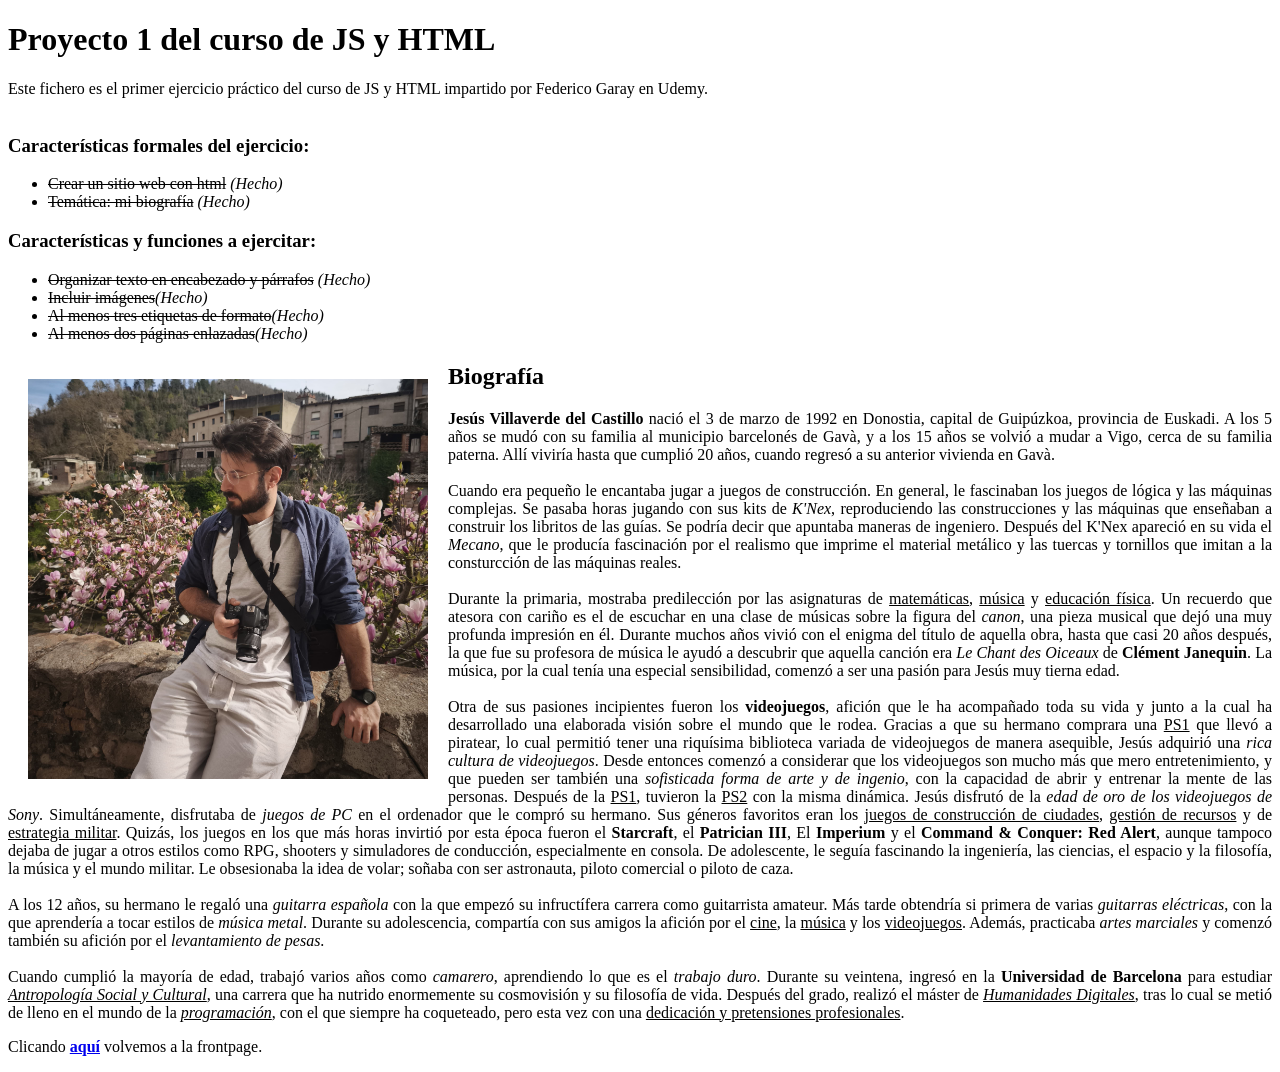
<file: proyecto1/index.html>
<!DOCTYPE html>
<html lang="en">
    <head>
        <meta charset="UTF-8">
        <meta name="viewport" content="width=device-width, initial-scale=1.0">
        <title>Proyecto 1 del curso JS y HTML</title>
    </head>
    <body>
        <h1>Proyecto 1 del curso de JS y HTML</h1>
        <p>
            Este fichero es el primer ejercicio práctico del curso de JS y HTML impartido por Federico Garay en Udemy.
            <br>
            <br>
        </p>
        <h3>Características formales del ejercicio:</h3>
        <ul>
            <li><del>Crear un sitio web con html</del> <em>(Hecho)</em></li>
            <li><del>Temática: mi biografía</del> <em>(Hecho)</em></li>
        </ul>
        <h3>Características y funciones a ejercitar:</h3>
        <ul>
            <li><del>Organizar texto en encabezado y párrafos</del> <em>(Hecho)</em></li>
            <li><del>Incluir imágenes</del><em>(Hecho)</em></li>
            <li><del>Al menos tres etiquetas de formato</del><em>(Hecho)</em></li>
            <li><del>Al menos dos páginas enlazadas</del><em>(Hecho)</em></li>
        </ul>

        <img src='imagenes/Jesus1.jpg' type='image/jpeg' alt='Foto de Jesús' style='float: left; margin: 20px' width="400px">
        <h2>Biografía</h2>
        <p style='text-align: justify;'>
            <strong>Jesús Villaverde del Castillo</strong> nació el 3 de marzo de 1992 en Donostia, capital de Guipúzkoa, provincia de Euskadi. A los 5 años se mudó con su
            familia al municipio barcelonés de Gavà, y a los 15 años se volvió a mudar a Vigo, cerca de su familia paterna. Allí viviría hasta
            que cumplió 20 años, cuando regresó a su anterior vivienda en Gavà.
            <br><br>
            Cuando era pequeño le encantaba jugar a juegos de construcción. En general, le fascinaban los juegos de lógica y las máquinas complejas.
            Se pasaba horas jugando con sus kits de <em>K'Nex</em>, reproduciendo las construcciones y las máquinas que enseñaban a construir los libritos de las guías.
            Se podría decir que apuntaba maneras de ingeniero. Después del K'Nex apareció en su vida el <em>Mecano</em>, que le producía fascinación por el realismo
            que imprime el material metálico y las tuercas y tornillos que imitan a la consturcción de las máquinas reales.
            <br><br>
            Durante la primaria, mostraba predilección por las asignaturas de <ins>matemáticas</ins>, <ins>música</ins> y <ins>educación física</ins>. Un recuerdo que atesora con cariño es
            el de escuchar en una clase de músicas sobre la figura del <em>canon</em>, una pieza musical que dejó una muy profunda impresión en él. Durante muchos años
            vivió con el enigma del título de aquella obra, hasta que casi 20 años después, la que fue su profesora de música le ayudó a descubrir que aquella
            canción era <em>Le Chant des Oiceaux</em> de <strong>Clément Janequin</strong>. La música, por la cual tenía una especial sensibilidad, comenzó a ser una pasión para Jesús muy tierna edad.
            <br><br>
            Otra de sus pasiones incipientes fueron los <strong>videojuegos</strong>, afición que le ha acompañado toda su vida y junto a la cual ha desarrollado una elaborada visión
            sobre el mundo que le rodea. Gracias a que su hermano comprara una <ins>PS1</ins> que llevó a piratear, lo cual permitió tener una riquísima biblioteca variada de videojuegos
            de manera asequible, Jesús adquirió una <em>rica cultura de videojuegos</em>. Desde entonces comenzó a considerar que los videojuegos son mucho más que
            mero entretenimiento, y que pueden ser también una <em>sofisticada forma de arte y de ingenio</em>, con la capacidad de abrir y entrenar la mente de
            las personas. Después de la <ins>PS1</ins>, tuvieron la <ins>PS2</ins> con la misma dinámica. Jesús disfrutó de la <em>edad de oro de los videojuegos de Sony</em>.
            Simultáneamente, disfrutaba de <em>juegos de PC</em> en el ordenador que le compró su hermano. Sus géneros favoritos eran los <ins>juegos de construcción de ciudades</ins>,
            <ins>gestión de recursos</ins> y de <ins>estrategia militar</ins>. Quizás, los juegos en los que más horas invirtió por esta época fueron el <strong>Starcraft</strong>, el <strong>Patrician III</strong>,
            El <strong>Imperium</strong> y el <strong>Command & Conquer: Red Alert</strong>, aunque tampoco dejaba de jugar a otros estilos como RPG, shooters y simuladores de conducción, especialmente en consola.
            De adolescente, le seguía fascinando la ingeniería, las ciencias, el espacio y la filosofía, la música y el mundo militar. Le obsesionaba la idea de volar;
            soñaba con ser astronauta, piloto comercial o piloto de caza.
            <br><br>
            A los 12 años, su hermano le regaló una <em>guitarra española</em> con la que empezó su infructífera carrera como guitarrista amateur. Más tarde
            obtendría si primera de varias <em>guitarras eléctricas</em>, con la que aprendería a tocar estilos de <em>música metal</em>. Durante su adolescencia, compartía
            con sus amigos la afición por el <ins>cine</ins>, la <ins>música</ins> y los <ins>videojuegos</ins>. Además, practicaba <em>artes marciales</em> y comenzó también su afición por el <em>levantamiento de pesas</em>.
            <br><br>
            Cuando cumplió la mayoría de edad, trabajó varios años como <em>camarero</em>, aprendiendo lo que es el <em>trabajo duro</em>.
            Durante su veintena, ingresó en la <strong>Universidad de Barcelona</strong> para estudiar <em><ins>Antropología Social y Cultural</ins></em>, una carrera que ha nutrido enormemente
            su cosmovisión y su filosofía de vida. Después del grado, realizó el máster de <em><ins>Humanidades Digitales</ins></em>, tras lo cual se metió de lleno en el mundo de
            la <ins><em>programación</em></ins>, con el que siempre ha coqueteado, pero esta vez con una <ins>dedicación y pretensiones profesionales</ins>.
        </p>
        <p>
            Clicando <b><a href='../../../index.html'>aquí</a></b> volvemos a la frontpage.
        </p>
    </body>
</html>
</file>
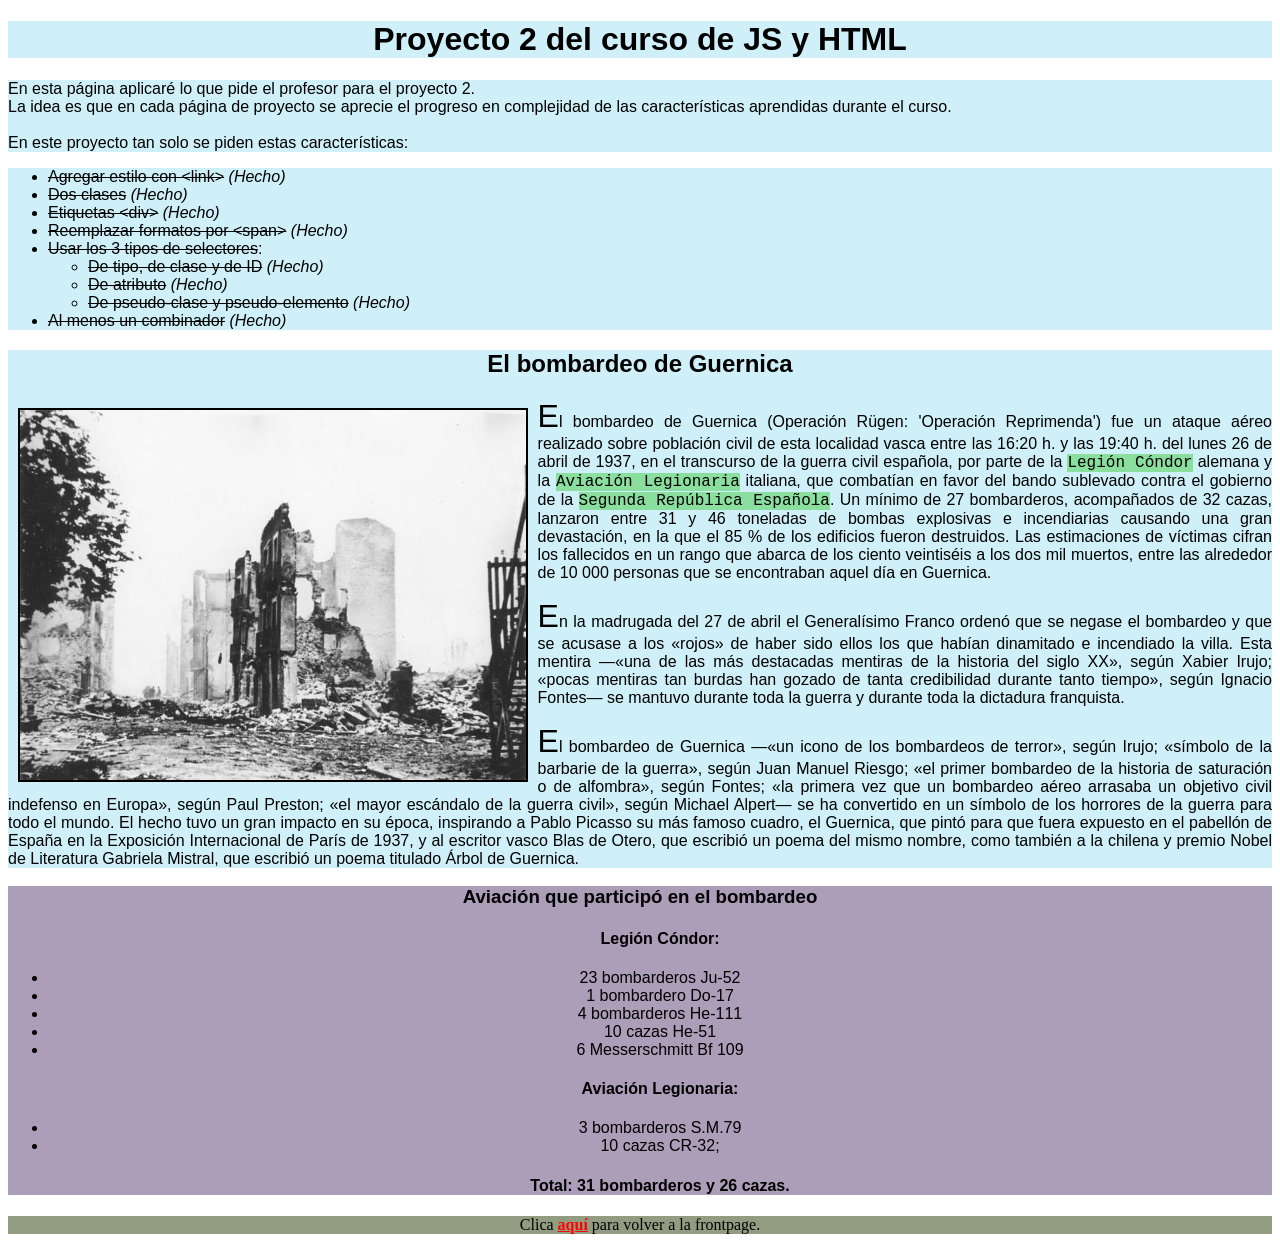
<file: proyecto2/index.html>
<!DOCTYPE html>
<html lang="en">
    <head>
        <meta charset="UTF-8">
        <meta name="viewport" content="width=device-width, initial-scale=1.0">
        <title>Proyecto 2 del curso de JS</title>
        <link rel='stylesheet' href='estilos/estilos.css'>
    </head>
    <body>
        <h1 class='texto' style='text-align: center;'>Proyecto 2 del curso de JS y HTML</h1>
        <p class='texto'>
            En esta página aplicaré lo que pide el profesor para el proyecto 2. <br>
            La idea es que en cada página de proyecto se aprecie el progreso en complejidad de las características aprendidas durante el curso. <br>
            <br>
            En este proyecto tan solo se piden estas características:
        </p>
        <ul class='texto'>
            <li><del>Agregar estilo con &lt;link&gt;</del> <em>(Hecho)</em></li>
            <li><del>Dos clases</del> <em>(Hecho)</em></li>
            <li><del>Etiquetas &lt;div&gt;</del> <em>(Hecho)</em></li>
           <li><del>Reemplazar formatos por &lt;span&gt;</del> <em>(Hecho)</em></li>
           <li><del>Usar los 3 tipos de selectores</del>: 
                <ul>
                    <li><del>De tipo, de clase y de ID</del> <em>(Hecho)</em></li>
                    <li><del>De atributo</del> <em>(Hecho)</em> </li>
                    <li><del>De pseudo-clase y pseudo-elemento</del> <em>(Hecho)</em></li>
                </ul>
            </li>
            <li><del>Al menos un combinador</del> <em>(Hecho)</em> </li>
        </ul>

        <div class='texto'>
            <h2 style='text-align: center;'>El bombardeo de Guernica</h2>
                <img class='imagen' src='imagenes/Guernica1.jpg' type='imagen/jpeg'>
            <p>
                El bombardeo de Guernica (Operación Rügen: 'Operación Reprimenda') fue un ataque aéreo realizado sobre población civil
                de esta localidad vasca entre las 16:20 h. y las 19:40 h. del lunes 26 de abril de 1937, en el transcurso de la guerra civil
                española, por parte de la <span class='textoDestacado'>Legión Cóndor</span> alemana y la <span class='textoDestacado'>Aviación
                Legionaria</span> italiana, que combatían en favor del bando
                sublevado contra el gobierno de la <span class='textoDestacado'>Segunda República Española</span>. Un mínimo de 27 bombarderos, acompañados de 32 cazas,
                lanzaron entre 31 y 46 toneladas de bombas explosivas e incendiarias causando una gran devastación, en la que el 85 % de
                los edificios fueron destruidos. Las estimaciones de víctimas cifran los fallecidos en un rango que abarca de los ciento
                veintiséis a los dos mil muertos, entre las alrededor de 10 000 personas que se encontraban aquel día en Guernica.
            </p>

            <p>
                En la madrugada del 27 de abril el Generalísimo Franco ordenó que se negase el bombardeo y que se acusase a los «rojos»
                de haber sido ellos los que habían dinamitado e incendiado la villa. Esta mentira —«una de las más destacadas mentiras de
                la historia del siglo XX», según Xabier Irujo; «pocas mentiras tan burdas han gozado de tanta credibilidad durante tanto
                tiempo», según Ignacio Fontes— se mantuvo durante toda la guerra y durante toda la dictadura franquista.
            </p>
            <p>
                El bombardeo de Guernica —«un icono de los bombardeos de terror», según Irujo; «símbolo de la barbarie de la guerra»,
                según Juan Manuel Riesgo; «el primer bombardeo de la historia de saturación o de alfombra», según Fontes; «la primera vez
                que un bombardeo aéreo arrasaba un objetivo civil indefenso en Europa», según Paul Preston; «el mayor escándalo de la guerra
                civil», según Michael Alpert— se ha convertido en un símbolo de los horrores de la guerra para todo el mundo.
                El hecho tuvo un gran impacto en su época, inspirando a Pablo Picasso su más famoso cuadro, el Guernica, que pintó para que
                fuera expuesto en el pabellón de España en la Exposición Internacional de París de 1937, y al escritor vasco Blas de Otero,
                que escribió un poema del mismo nombre, como también a la chilena y premio Nobel de Literatura Gabriela Mistral, que escribió
                 un poema titulado Árbol de Guernica.
            </p>
        </div>
        <div class="texto" style='background-color: rgb(172, 157, 185); text-align: center;'>
            <h3>Aviación que participó en el bombardeo</h3>
            <div>
                <ul>
                    <h4>Legión Cóndor:</h4>
                        <li>23 bombarderos Ju-52</li>
                        <li>1 bombardero Do-17</li>
                        <li>4 bombarderos He-111</li>
                        <li>10 cazas He-51</li>
                        <li>6 Messerschmitt Bf 109</li>
                </ul>
            </div>
            <ul>
                <h4>Aviación Legionaria:</h4>
                    <li>3 bombarderos S.M.79</li>
                    <li>10 cazas CR-32;</li>
                <h4>Total: 31 bombarderos y 26 cazas.</h5>
            </ul>

        </div>
        <p id='footer'>
            Clica <b><a href='../../../index.html'>aquí</a></b> para volver a la frontpage.
        </p>
    </body>
</html>
</file>
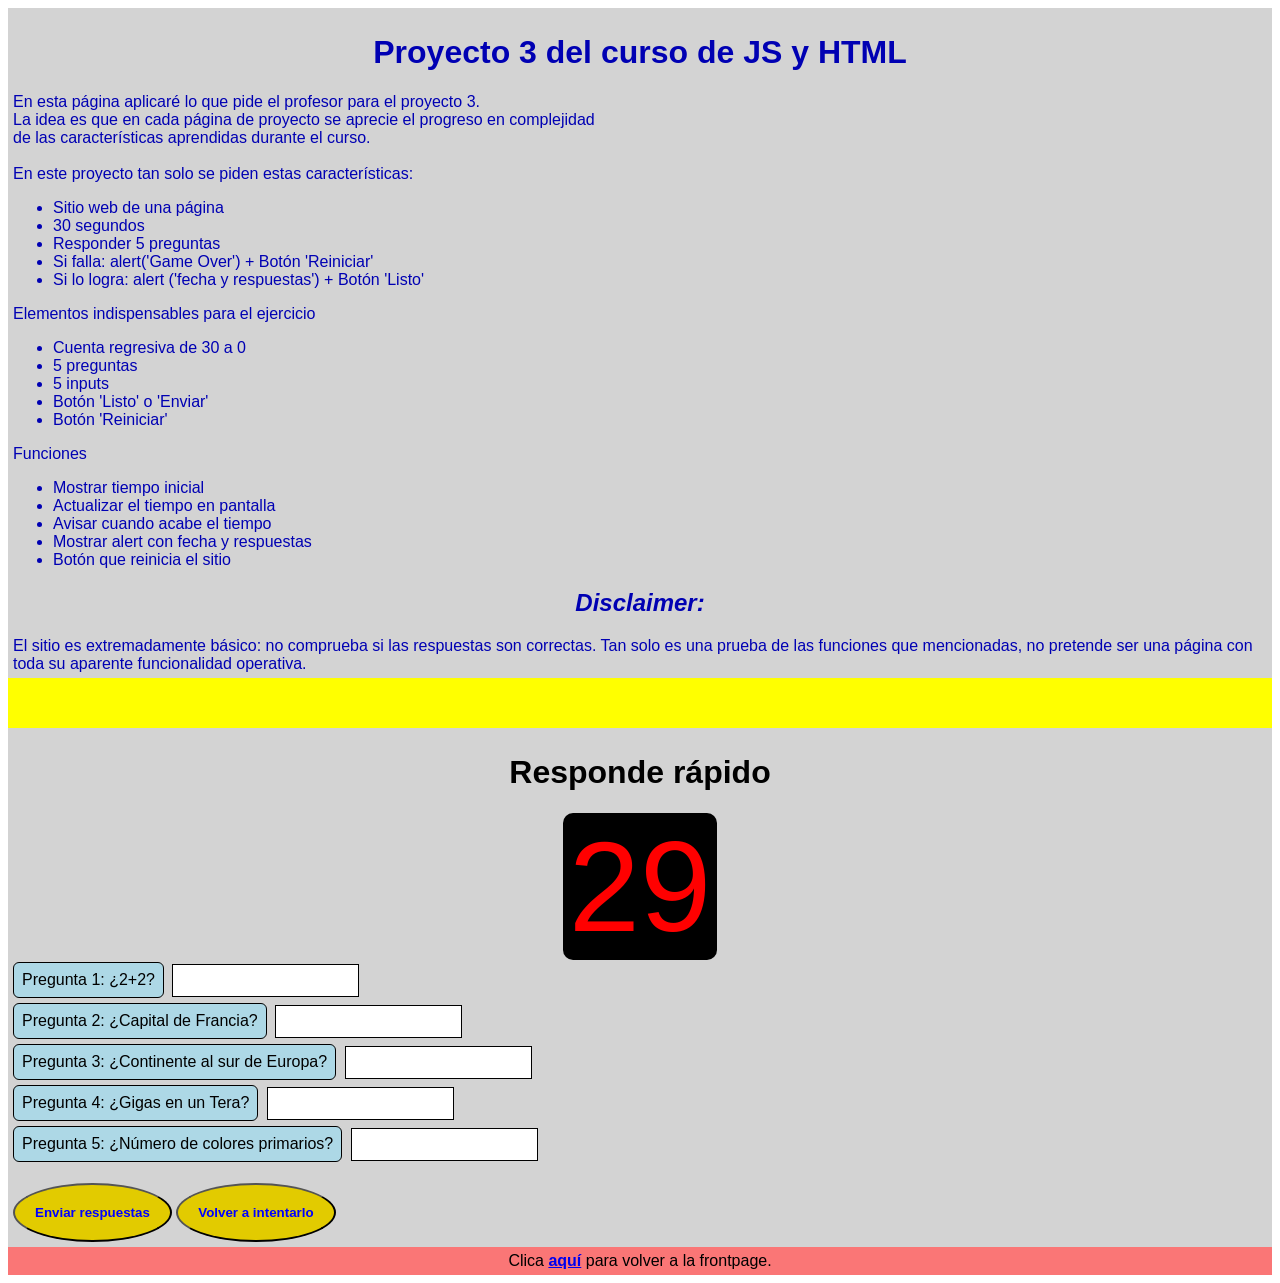
<file: proyecto3/index.html>
<!DOCTYPE html>
<html lang="en">
    <head>
        <meta charset="UTF-8">
        <meta name="viewport" content="width=device-width, initial-scale=1.0">
        <title>Proyecto 3 del curso de JS</title>
        <link rel="stylesheet" href="estilos/estilo.css">
    </head>
    <body onload='comenzarCuentaRegresiva()'>
        <audio id='audioAlarma'>
            <source  src='audios/alarma.mp3' type='audio/mpeg'>
        </audio>
        <div class="cabecera">
            <h1>Proyecto 3 del curso de JS y HTML</h1>
            <p>
                En esta página aplicaré lo que pide el profesor para el proyecto 3. <br>
                La idea es que en cada página de proyecto se aprecie el progreso en complejidad <br>
                de las características aprendidas durante el curso. <br>
                <br>
                En este proyecto tan solo se piden estas características:
            </p>
            <ul>
                <li>Sitio web de una página</li>
                <li>30 segundos</li>
                <li>Responder 5 preguntas</li>
                <li>Si falla: alert('Game Over') + Botón 'Reiniciar'</li>
                <li>Si lo logra: alert ('fecha y respuestas') + Botón 'Listo'</li>
            </ul>
            <p>Elementos indispensables para el ejercicio</p>
            <ul>
                <li>Cuenta regresiva de 30 a 0</li>
                <li>5 preguntas</li>
                <li>5 inputs</li>
                <li>Botón 'Listo' o 'Enviar'</li>
                <li>Botón 'Reiniciar'</li>
            </ul>
            <p>Funciones</p>
            <ul>
                <li>Mostrar tiempo inicial</li>
                <li>Actualizar el tiempo en pantalla</li>
                <li>Avisar cuando acabe el tiempo</li>
                <li>Mostrar alert con fecha y respuestas</li>
                <li>Botón que reinicia el sitio</li>
            </ul>
            <h2><em>Disclaimer:</em></h2>
            <p>El sitio es extremadamente básico: no comprueba si las respuestas son correctas. Tan solo es una prueba de
                las funciones que mencionadas, no pretende ser una página con toda su aparente funcionalidad operativa.
            </p>
        </div>
        <div class="barra"></div>
        <div class='body'>
            <h1>Responde rápido</h1>
            <p id='segundero' class="segundero"></p> 
            <p class="pregunta">Pregunta 1: ¿2+2?</p>
            <input id='respuesta1' class="input"><br>
            <p class="pregunta">Pregunta 2: ¿Capital de Francia?</p>
            <input id='respuesta2' class="input"><br>
            <p class="pregunta">Pregunta 3: ¿Continente al sur de Europa?</p>
            <input id='respuesta3' class="input"><br>
            <p class="pregunta">Pregunta 4: ¿Gigas en un Tera?</p>
            <input id='respuesta4' class="input"><br>
            <p class="pregunta">Pregunta 5: ¿Número de colores primarios?</p>
            <input id='respuesta5' class="input"><br>
            <br>
            <button onclick='enviarRespuesta()' class="boton">Enviar respuestas</button>
            <button onclick='recargarPagina()' class="boton">Volver a intentarlo</button>
        </div>
        
        <p id='footer' class="footer">
            Clica <b><a href='../../index.html'>aquí</a></b> para volver a la frontpage.
        </p>


        <script>
        let segundos = 29
        let elementSegundero = document.getElementById('segundero')
        let intervaloDeTiempo
        let cuentaRegresiva
        let audio = document.getElementById('audioAlarma')



        function comenzarCuentaRegresiva(){
            intervaloDeTiempo = setInterval(restarSegundo, 1000)
            cuentaRegresiva = setTimeout(tiempoAcabado, 1000* 30)
        }

        function restarSegundo(){
            elementSegundero.textContent = segundos
            segundos = segundos - 1
        }

        function tiempoAcabado(){
            clearInterval(intervaloDeTiempo)
            clearTimeout(cuentaRegresiva)
            audio.play()
            alert('Tiempo agotado')
        }

        function enviarRespuesta(){
            clearInterval(intervaloDeTiempo)
            clearTimeout(cuentaRegresiva)
            
            let respuesta1 = document.getElementById('respuesta1').value
            let respuesta2 = document.getElementById('respuesta2').value
            let respuesta3 = document.getElementById('respuesta3').value
            let respuesta4 = document.getElementById('respuesta4').value
            let respuesta5 = document.getElementById('respuesta5').value            
            let fecha = new Date
            
            let mensaje = fecha.toLocaleDateString('es-Es') + '\n' +
            '1. ' + respuesta1 + '\n' +
            '2. ' + respuesta2 + '\n' +
            '3. ' + respuesta3 + '\n' +
            '4. ' + respuesta4 + '\n' +
            '5. ' + respuesta5 + '\n'
            
            alert (mensaje)
        }

        function recargarPagina(){
            location.reload()
        }
    </script>
    </body>


</html>
</file>
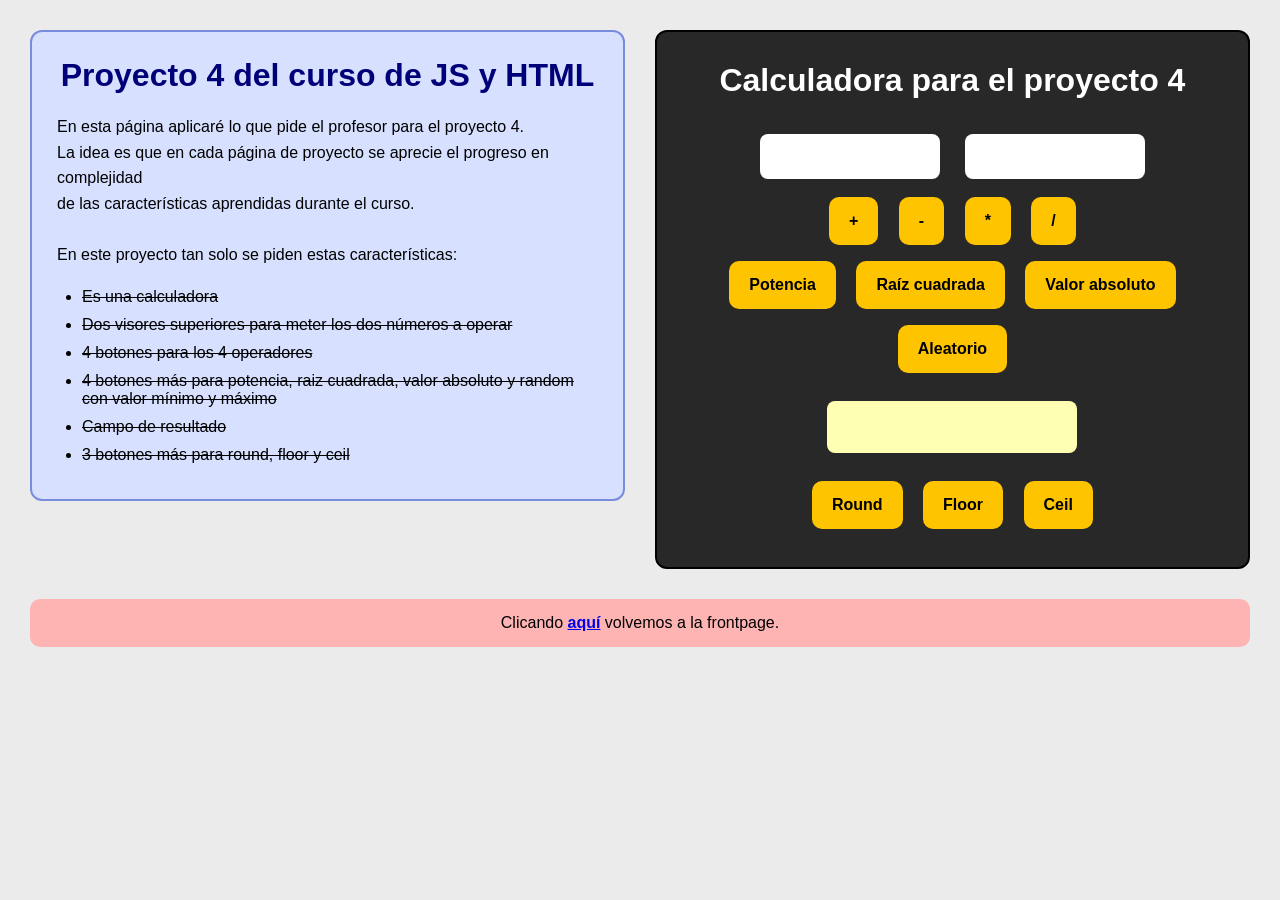
<file: proyecto4/index.html>
<!DOCTYPE html>
<html lang="en">
    <head>
        <meta charset="UTF-8">
        <meta name="viewport" content="width=device-width, initial-scale=1.0">
        <title>Proyecto 4 del curso de JS</title>
        <script src='scripts.js'></script>
        <link rel='stylesheet' href='estilos.css'>
    </head>

    <body>
        <div class="contenedor">
            <div class="descripcion">
                <h1>Proyecto 4 del curso de JS y HTML</h1>
                <p>
                    En esta página aplicaré lo que pide el profesor para el proyecto 4. <br>
                    La idea es que en cada página de proyecto se aprecie el progreso en complejidad <br>
                    de las características aprendidas durante el curso. <br>
                    <br>
                    En este proyecto tan solo se piden estas características:
                </p>
                <ul>
                    <li><del>Es una  calculadora</del></li>
                    <li><del>Dos visores superiores para meter los dos números a operar</del></li>
                    <li><del>4 botones para los 4 operadores</del></li>
                    <li><del>4 botones más para potencia, raiz cuadrada, valor absoluto y random con valor mínimo y máximo</del></li>
                    <li><del>Campo de resultado</del></li>
                    <li><del>3 botones más para round, floor y ceil</del></li>
                </ul>
            </div>
            <div class="ejercicio">
                <h1>Calculadora para el proyecto 4</h1>
                <input id='idNum1' class='input'>
                <input id='idNum2' class='input'>
                <br>
                <button id='idSumar' onclick='sumar()' class='boton'>+</button>
                <button id='idRestar' onclick='restar()' class='boton'>-</button>
                <button id='idMltiplicar' onclick='multiplicar()' class='boton'>*</button>
                <button id='idDividir' onclick='dividir()' class='boton'>/</button>
                <br>
                <button id='idPotencia' onclick='hacerPotencia()' class='boton'>Potencia</button>
                <button id='idRaiz' onclick='hacerRaiz()' class='boton'>Raíz cuadrada</button>
                <button id='idAbsoluto' onclick='hacerAbsoluto()' class='boton'>Valor absoluto</button>
                <button id='idAleatorio' onclick='hacerAleatorio()' class='boton'>Aleatorio</button>
                <br>
                <input id='idResultado' class='resultado'>
                <br>
                <button id='idRound' onclick='hacerRound()' class='boton'>Round</button>
                <button id='idFloor' onclick='hacerFloor()' class='boton'>Floor</button>
                <button id='idCeil' onclick='hacerCeil()' class='boton'>Ceil</button>
            </div>
        </div>
        <p class="footer">
            Clicando <b><a href='../../../index.html'>aquí</a></b> volvemos a la frontpage.
        </p>
    </body>
</file>
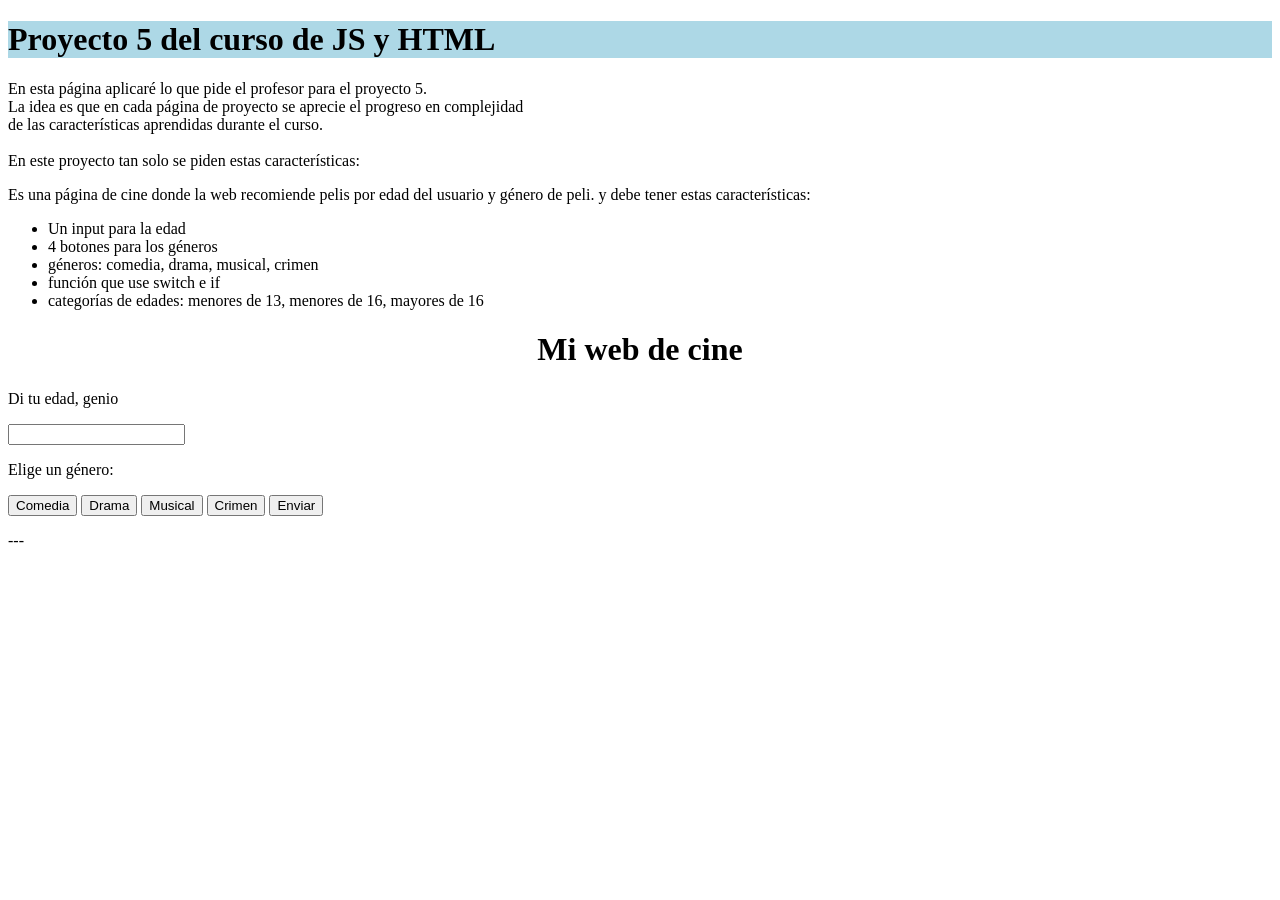
<file: proyecto5/index.html>
<!DOCTYPE html>
<html lang="en">
    <head>
        <meta charset="UTF-8">
        <meta name="viewport" content="width=device-width, initial-scale=1.0">
        <title>Proyecto 5 del curso de JS</title>
        <script src='scripts.js'></script>
    </head>

    <body>
        <h1 style='background-color: lightblue;'>Proyecto 5 del curso de JS y HTML</h1>
        <p>
            En esta página aplicaré lo que pide el profesor para el proyecto 5. <br>
            La idea es que en cada página de proyecto se aprecie el progreso en complejidad <br>
            de las características aprendidas durante el curso. <br>
            <br>
            En este proyecto tan solo se piden estas características:
        </p>
        <p>Es una página de cine donde la web recomiende pelis por edad del usuario y género de peli. y debe tener estas características:</p>
        <ul>
            <li>Un input para la edad</li>
            <li>4 botones para los géneros</li>
            <li>géneros: comedia, drama, musical, crimen</li>
            <li>función que use switch e if</li>
            <li>categorías de edades: menores de 13, menores de 16, mayores de 16</li>
        </ul>
        <h1 style='text-align: center;'>Mi web de cine</h1>
        <p>Di tu edad, genio</p>
        <input id='idEdadUsuario'>
        <p>Elige un género:</p>
        <button id='idGenero1' onclick='seleccionarGenero1()'>Comedia</button>
        <button id='idGenero2' onclick='seleccionarGenero2()'>Drama</button>
        <button id='idGenero3' onclick='seleccionarGenero3()'>Musical</button>
        <button id='idGenero4' onclick='seleccionarGenero4()'>Crimen</button>
        <button id='idEnviar' onclick='mostrarPeli()'>Enviar</button>
        <p id='idResultadoPelicula'>---</p>

    </body>
</file>
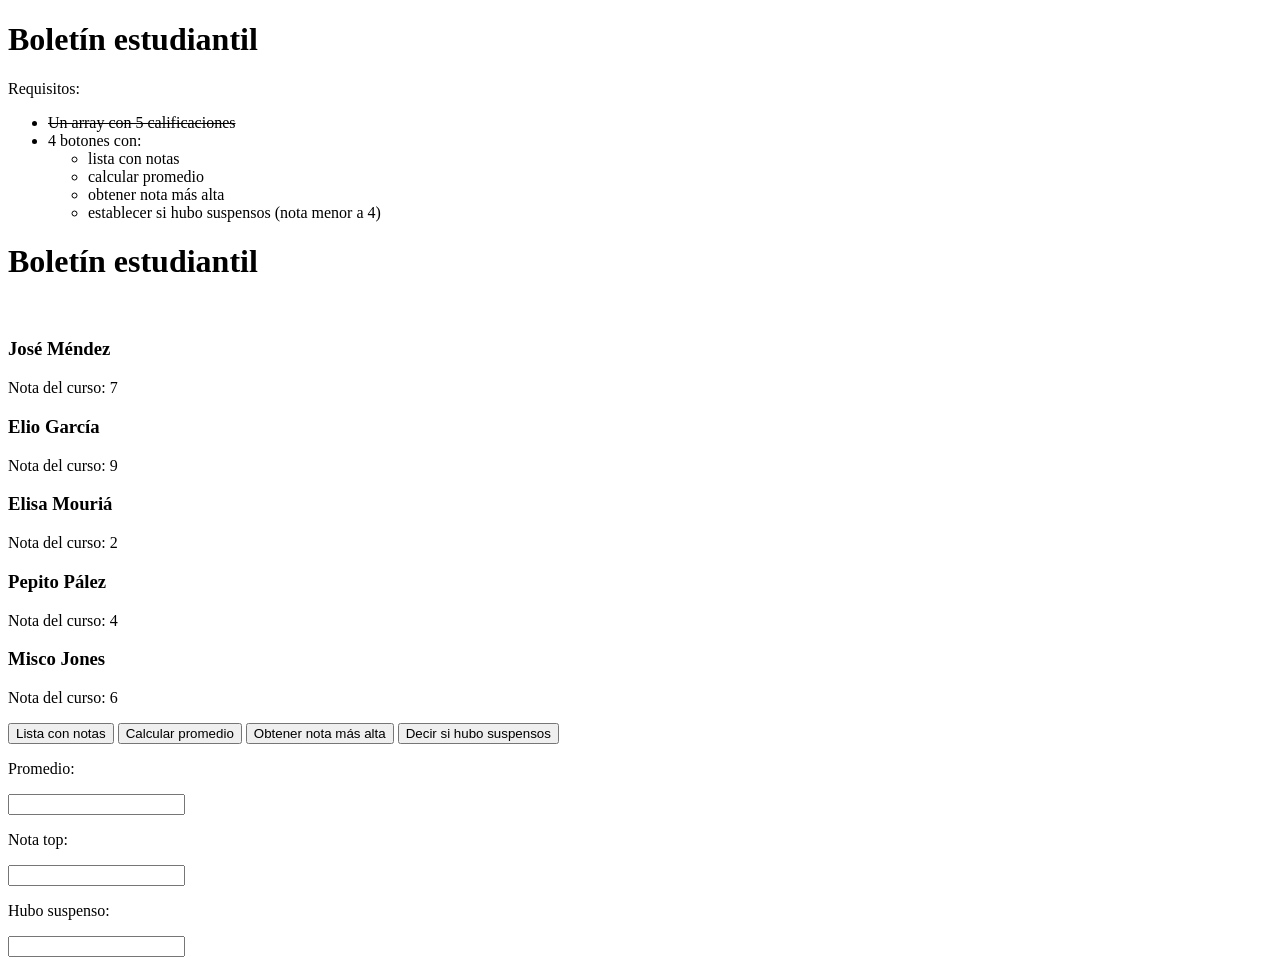
<file: proyecto6/index.html>
<!DOCTYPE html>
<html lang="en">
    <head>
        <meta charset="UTF-8">
        <meta name="viewport" content="width=device-width, initial-scale=1.0">
        <title>Proyecto 6 del curso de JS</title>
        <script src='scripts.js'></script>
    </head>
    <body>
        <h1>Boletín estudiantil</h1>
        <p>Requisitos:</p>
        <ul>
            <li><del>Un array con 5 calificaciones</del></li>
            <li>4 botones con:
                <ul>
                    <li>lista con notas</li>
                    <li>calcular promedio</li>
                    <li>obtener nota más alta</li>
                    <li>establecer si hubo suspensos (nota menor a 4)</li>
                </ul>
            </li>
        </ul>

        <h1>Boletín estudiantil</h1>
        <br>
        <h3>José Méndez</h3>
        <p>Nota del curso: 7</p>

        <h3>Elio García</h3>
        <p>Nota del curso: 9</p>

        <h3>Elisa Mouriá</h3>
        <p>Nota del curso: 2</p>

        <h3>Pepito Pález</h3>
        <p>Nota del curso: 4</p>

        <h3>Misco Jones</h3>
        <p>Nota del curso: 6</p>

        <button type='button' onclick='mostrarListaNotas()'>Lista con notas</button>
        <button type='button' onclick='calcularPromedio()'>Calcular promedio</button>
        <button type='button' onclick='obtenerNotaTop()'>Obtener nota más alta</button>
        <button type='button' onclick='detectarSuspenso()'>Decir si hubo suspensos</button>
        <p>Promedio: </p>
        <input id='idPromedio'>
        <p>Nota top: </p>
        <input id='idNotaTop'>
        <p>Hubo suspenso: </p>
        <input id='idSuspensoCheck'>
        <div id='idLista'></div>
    </body>
</file>
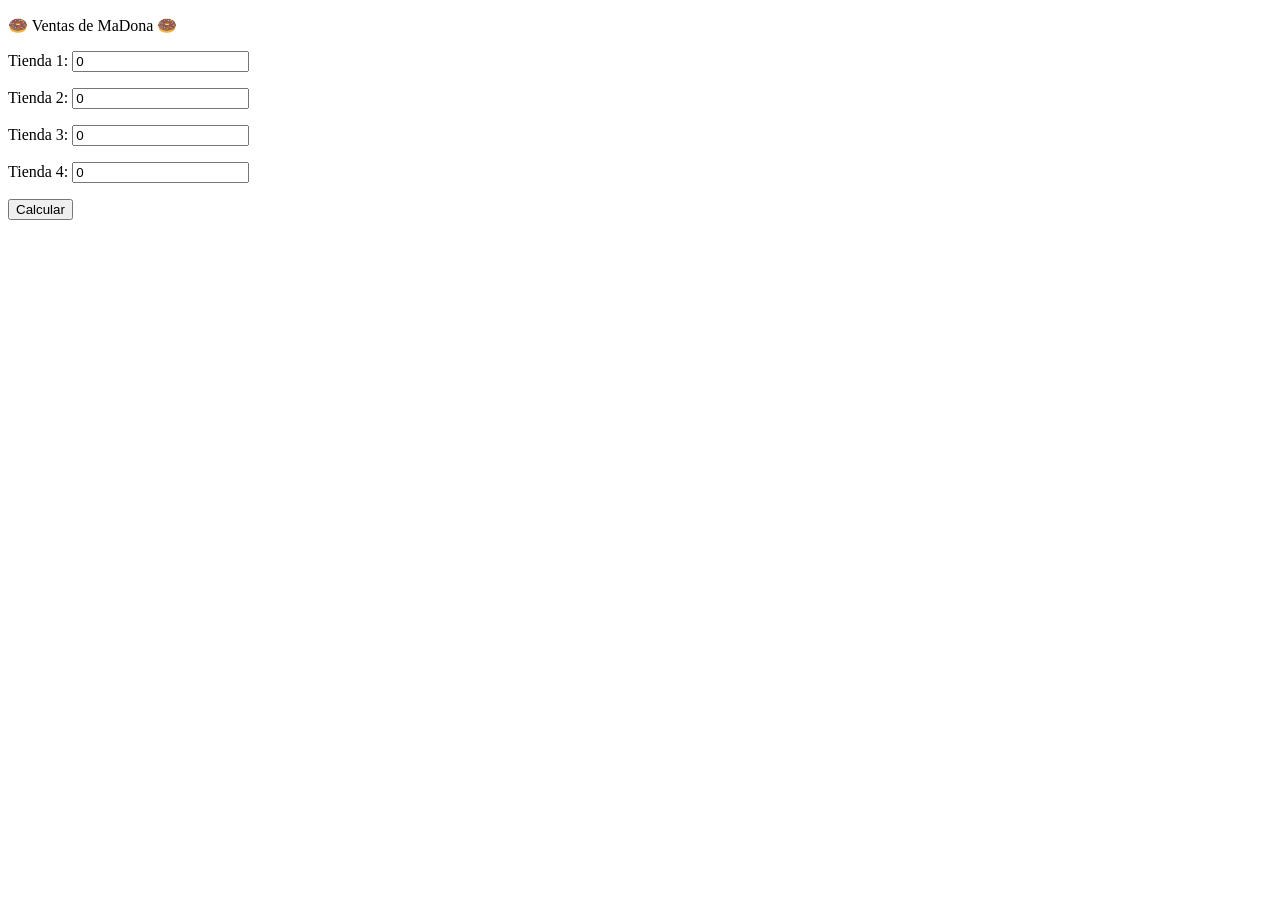
<file: proyecto7/index.html>
<!DOCTYPE html>
<html>

    <head>
        <title>Venta de Donuts</title>
        <script src="misScripts.js"></script>
    </head>
    
    <body onload="crearTiendas('itemsTiendas', 0, 4)">
        <p>&#127849 Ventas de MaDona &#127849</p>
    
        <div id="itemsTiendas">
        </div>

        <p id="parrafoSalida">
        </p>

        <p>
            <button onclick="calcular()">Calcular</button>
        </p>
    </body>

</html>
</file>
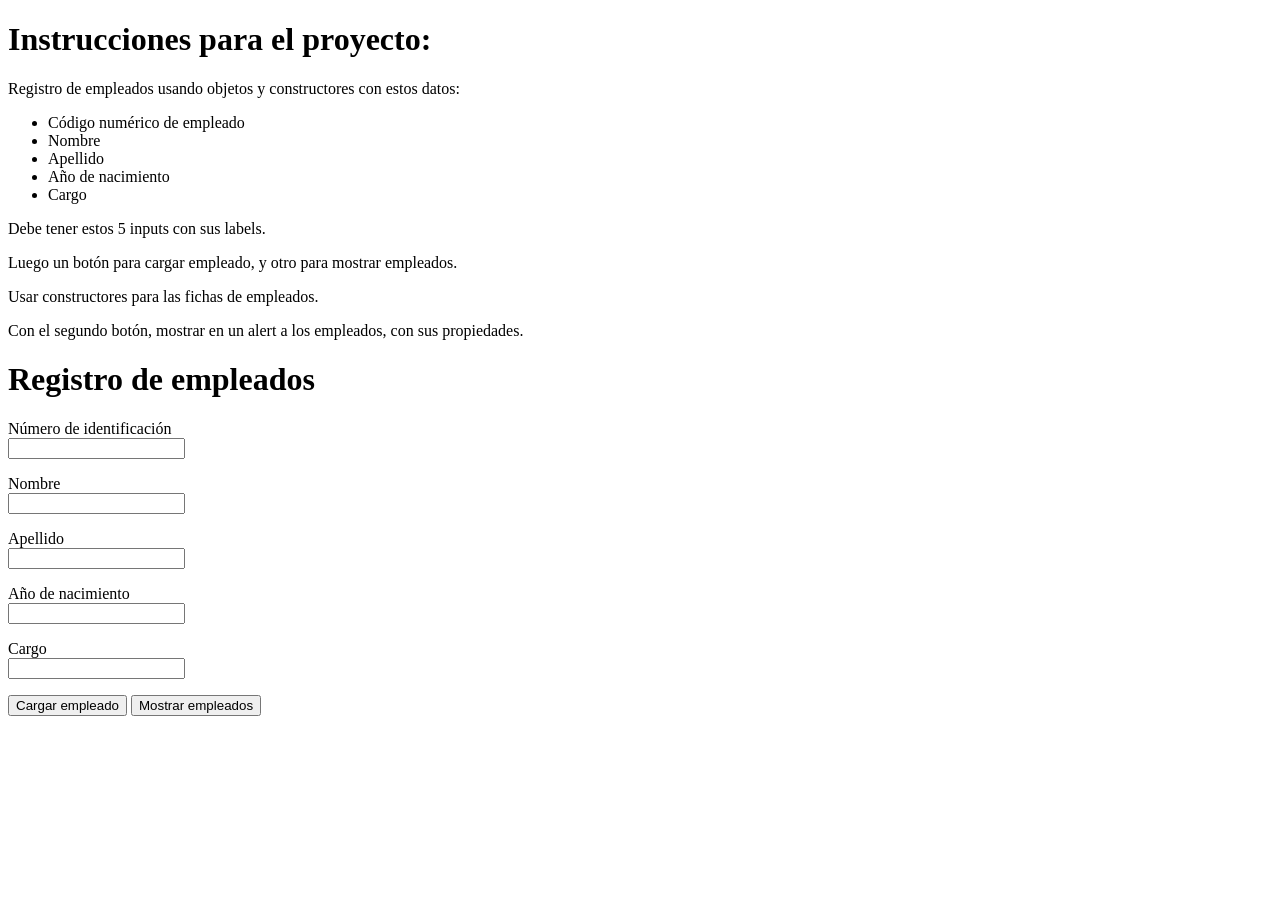
<file: proyecto8/index.html>
<!DOCTYPE html>
<html lang="en">
<head>
    <meta charset="UTF-8">
    <meta name="viewport" content="width=device-width, initial-scale=1.0">
    <title>Registro de empleados</title>
    <script src='scripts.js'></script>
</head>
<body>
    <h1>Instrucciones para el proyecto:</h1>
    <p>Registro de empleados usando objetos y constructores con estos datos:</p>
    <ul>
        <li>Código numérico de empleado</li>
        <li>Nombre</li>
        <li>Apellido</li>
        <li>Año de nacimiento</li>
        <li>Cargo</li>
    </ul>
    <p>Debe tener estos 5 inputs con sus labels.</p>
    <p>Luego un botón para cargar empleado, y otro para mostrar empleados.</p>
    <p>Usar constructores para las fichas de empleados.</p>
    <p>Con el segundo botón, mostrar en un alert a los empleados, con sus propiedades.</p>

    <h1>Registro de empleados</h1>
    <div id='elementoInputs'>
        <p>
            <label for='idIdentificacion'>Número de identificación</label><br>
            <input type='number' id='idIdentificacion'>
        </p>
        <p>
            <label for='idNombre'>Nombre</label><br>
            <input id='idNombre'>
        </p>
        <p>
            <label for='idApellido'>Apellido</label><br>
            <input id='idApellido'>
        </p>
        <p>
            <label for='idAño'>Año de nacimiento</label><br>
            <input id='idAño'>
        </p>
        <p>
            <label for='idCargo'>Cargo</label><br>
            <input id='idCargo'>
        </p>
    </div>

    <button onclick='cargarEmpleado()'>Cargar empleado</button>
    <button onclick='mostrarEmpleados()'>Mostrar empleados</button>
</body>
</html>
</file>
<file: proyecto2/estilos/estilos.css>
/*Clase - texto general*/
.texto{
    text-align: justify;
    font-family: 'Gill Sans', 'Gill Sans MT', Calibri, 'Trebuchet MS', sans-serif;
    background-color: rgb(207, 240, 248);
}

/*Clase - Texto destacado*/
.textoDestacado{
    font-family: 'Courier New', Courier, monospace;
    background-color: rgb(138, 223, 159);
}

/*Clase - Imágenes*/
.imagen{
    float: left;
    width: 40%;
    margin: 10px;
    border: solid 2px black;
}

/*ID - Para darle estilo solo al footer*/
#footer{
    background-color: rgb(146, 156, 129);
    text-align: center;
}

/*Combinador y pseudo-elemento. Para poner la inicial de cada párrafo en mayúsculas.*/
div>p::first-letter{
    font-size: 2em;
}

/*Atributo - Para darle estilo a los links*/
a[href]{
    color: red;
}

/*ID y estado - Agrandar el footer en hover*/
#footer:hover{
    font-size: 1.1em;
}
</file>
<file: proyecto3/estilos/estilo.css>
.cabecera{
    background-color: lightgray;
    color: rgb(0, 0, 179);
    font-family: 'Gill Sans', 'Gill Sans MT', Calibri, 'Trebuchet MS', sans-serif;
}

div{
    padding: 5px;
}

p{
    margin: 0px;
}

h1{
    text-align: center;
}

h2{
    text-align: center;
}

h3{
    text-align: center;
}

.barra{
    background-color: yellow;
    height: 40px;
}

.body{
    font-family: 'Gill Sans', 'Gill Sans MT', Calibri, 'Trebuchet MS', sans-serif;
    background-color: lightgray;
}

.segundero{
    font-family: 'Gill Sans', 'Gill Sans MT', Calibri, 'Trebuchet MS', sans-serif;
    background-color: black;
    color: red;
    margin: 0 550px;
    font-size: 8em;
    text-align: center;
    border-radius: 10px;
}

.pregunta{
    background-color: lightblue;
    border: 1px, solid, black;
    border-radius: 6px;
    display: inline-block;
    padding: 8px;
}

.input{
    padding: 8px;
    border: 1px, ridge, black;
    margin: 4px;
}

.boton{
    background-color: rgb(226, 203, 0);
    color: blue;
    padding: 20px;
    border-radius: 50%;
    font-weight: bold;
}

.boton:hover{
    background-color: rgb(226, 154, 0);
    padding: 22px;

}

.footer{
    text-align: center;
    font-family: 'Gill Sans', 'Gill Sans MT', Calibri, 'Trebuchet MS', sans-serif;
    background-color: rgb(250, 118, 118);
    padding: 5px;
}
</file>
<file: proyecto4/estilos.css>
*{
    margin: 0;
    padding: 0;
    box-sizing: border-box;
}

body{
    background-color: rgb(235, 235, 235);
    font-family: 'Gill Sans', 'Gill Sans MT', Calibri, 'Trebuchet MS', sans-serif;
    padding: 30px;
}

.contenedor{
    display: flex;
    gap: 30px;
    align-items: flex-start;
}

.descripcion{
    width: 50%;
    background-color: rgb(215, 225, 255);
    padding: 25px;
    border-radius: 12px;
    border: 2px solid rgb(120, 140, 220);
}

.descripcion h1{
    text-align: center;
    margin-bottom: 20px;
    color: rgb(0, 0, 120);
}

.descripcion p{
    margin-bottom: 20px;
    line-height: 1.6;
}

.descripcion ul{
    margin-left: 25px;
}

.descripcion li{
    margin-bottom: 10px;
}

.ejercicio{
    width: 50%;
    background-color: rgb(40, 40, 40);
    padding: 30px;
    border-radius: 12px;
    border: 2px solid black;
    text-align: center;
}

.ejercicio h1{
    color: white;
    margin-bottom: 25px;
}

.input{
    width: 180px;
    padding: 12px;
    margin: 10px;
    border-radius: 8px;
    border: none;
    font-size: 1.1em;
    text-align: center;
}

.resultado{
    width: 250px;
    padding: 15px;
    margin-top: 20px;
    margin-bottom: 20px;
    border-radius: 8px;
    border: none;
    font-size: 1.2em;
    text-align: center;
    background-color: rgb(255, 255, 180);
    font-weight: bold;
}

.boton{
    background-color: rgb(255, 196, 0);
    color: black;
    border: none;
    border-radius: 10px;
    padding: 15px 20px;
    margin: 8px;
    font-size: 1em;
    font-weight: bold;
    cursor: pointer;
    transition: 0.2s;
}

.boton:hover{
    background-color: rgb(255, 145, 0);
    transform: scale(1.05);
}

.footer{
    margin-top: 30px;
    text-align: center;
    background-color: rgb(255, 180, 180);
    padding: 15px;
    border-radius: 10px;
}
</file>
